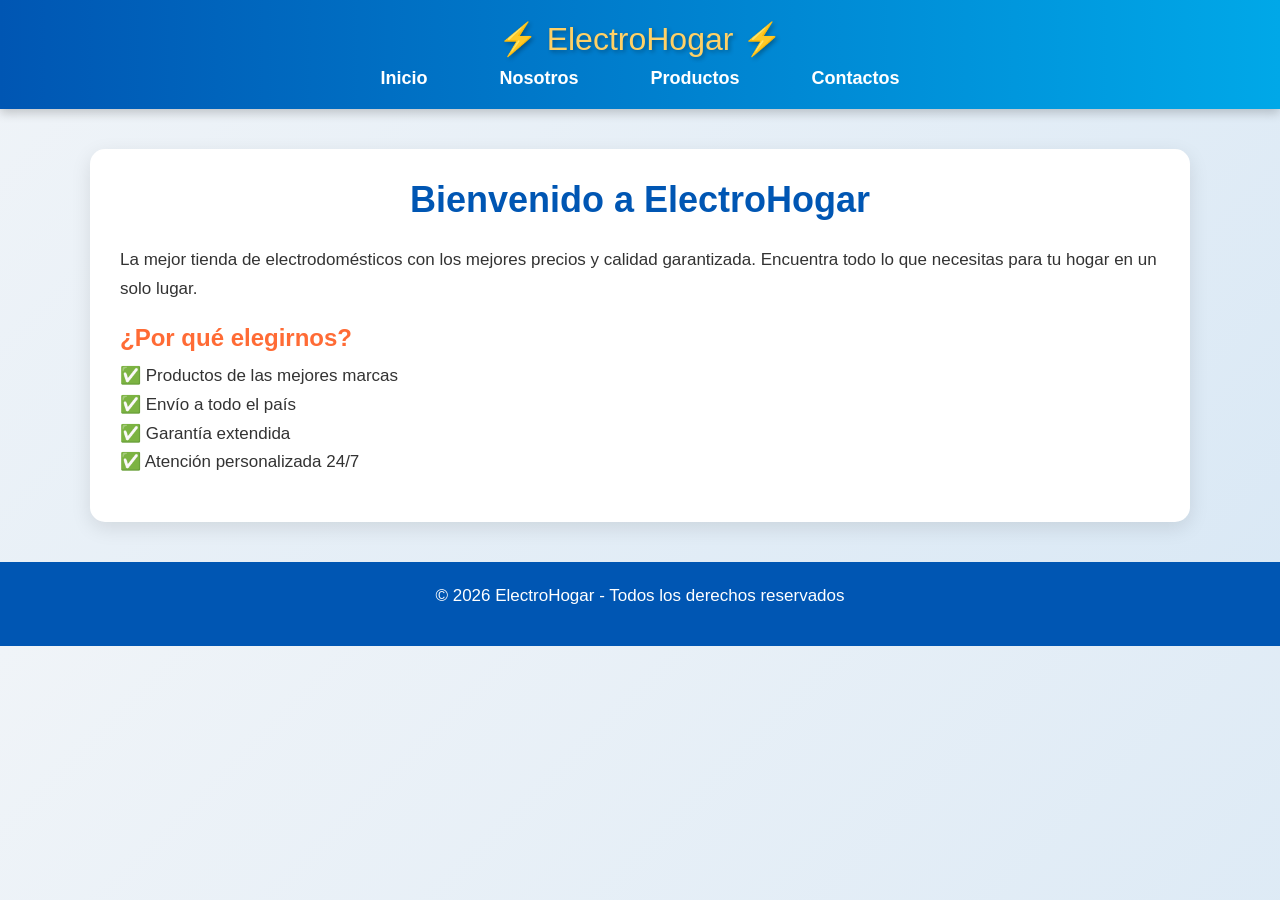
<file: index.html>
<!DOCTYPE html>
<html lang="es">
<head>
    <meta charset="UTF-8">
    <title>ElectroHogar - Inicio</title>
    <link rel="stylesheet" href="styles.css">
</head>
<body>
    <header>
        <div class="logo">⚡ ElectroHogar ⚡</div>
        <nav>
            <ul>
                <li><a href="index.html">Inicio</a></li>
                <li><a href="nosotros.html">Nosotros</a></li>
                <li><a href="productos.html">Productos</a></li>
                <li><a href="contactos.html">Contactos</a></li>
            </ul>
        </nav>
    </header>

    <main>
        <h1>Bienvenido a ElectroHogar</h1>
        <p>La mejor tienda de electrodomésticos con los mejores precios y calidad garantizada. 
           Encuentra todo lo que necesitas para tu hogar en un solo lugar.</p>
        
        <h2>¿Por qué elegirnos?</h2>
        <p>✅ Productos de las mejores marcas<br>
           ✅ Envío a todo el país<br>
           ✅ Garantía extendida<br>
           ✅ Atención personalizada 24/7</p>
    </main>

    <footer>
        <p>© 2026 ElectroHogar - Todos los derechos reservados</p>
    </footer>
</body>
</html>
</file>
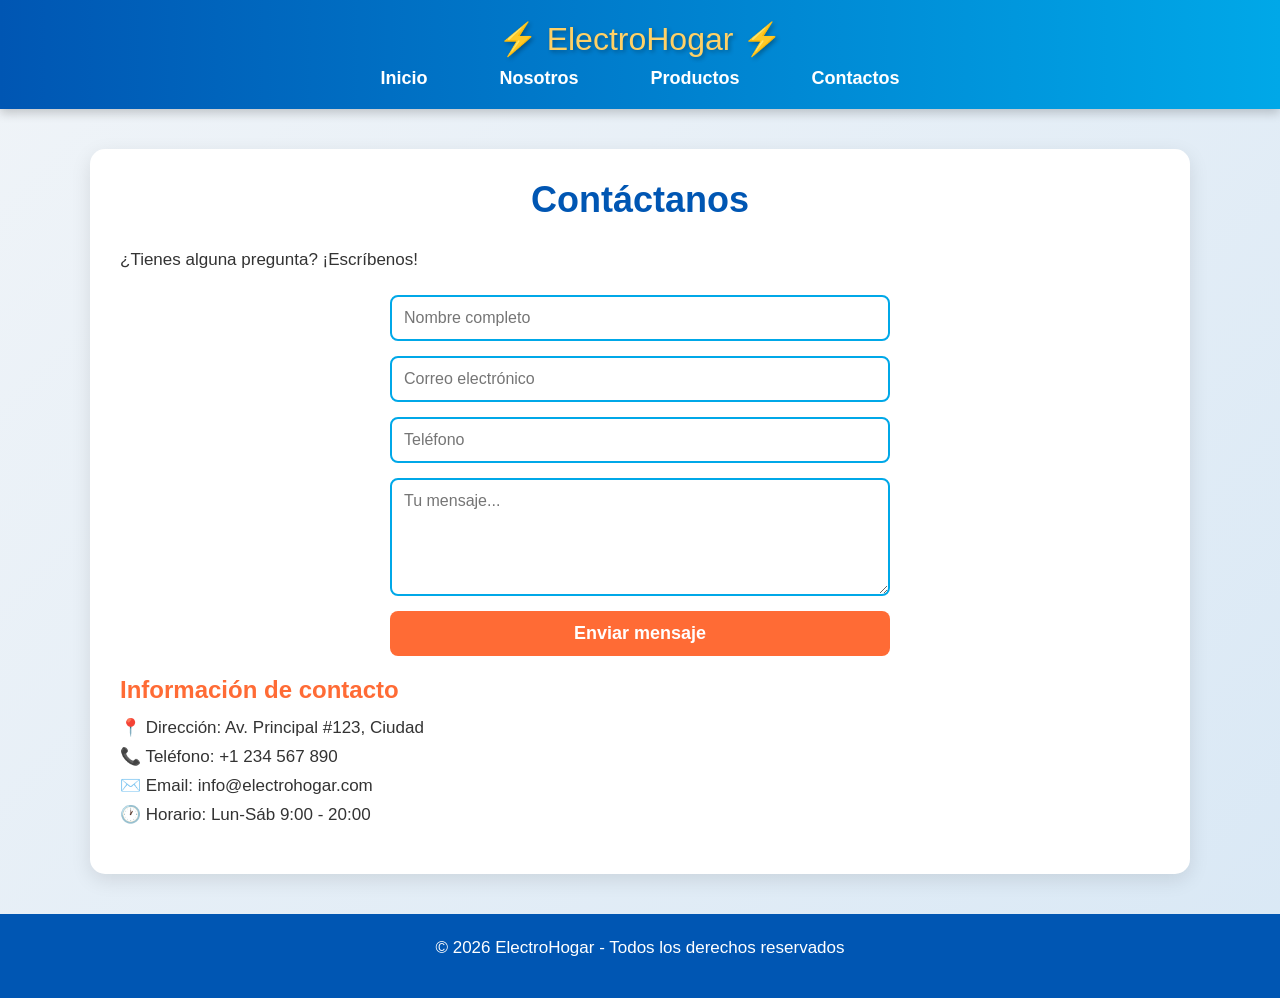
<file: contactos.html>
<!DOCTYPE html>
<html lang="es">
<head>
    <meta charset="UTF-8">
    <title>ElectroHogar - Contactos</title>
    <link rel="stylesheet" href="styles.css">
</head>
<body>
    <header>
        <div class="logo">⚡ ElectroHogar ⚡</div>
        <nav>
            <ul>
                <li><a href="index.html">Inicio</a></li>
                <li><a href="nosotros.html">Nosotros</a></li>
                <li><a href="productos.html">Productos</a></li>
                <li><a href="contactos.html">Contactos</a></li>
            </ul>
        </nav>
    </header>

    <main>
        <h1>Contáctanos</h1>
        <p>¿Tienes alguna pregunta? ¡Escríbenos!</p>

        <form>
            <input type="text" placeholder="Nombre completo" required>
            <input type="email" placeholder="Correo electrónico" required>
            <input type="tel" placeholder="Teléfono">
            <textarea rows="5" placeholder="Tu mensaje..." required></textarea>
            <button type="submit">Enviar mensaje</button>
        </form>

        <h2>Información de contacto</h2>
        <p>📍 Dirección: Av. Principal #123, Ciudad<br>
           📞 Teléfono: +1 234 567 890<br>
           ✉️ Email: info@electrohogar.com<br>
           🕐 Horario: Lun-Sáb 9:00 - 20:00</p>
    </main>

    <footer>
        <p>© 2026 ElectroHogar - Todos los derechos reservados</p>
    </footer>
</body>
</html>
</file>
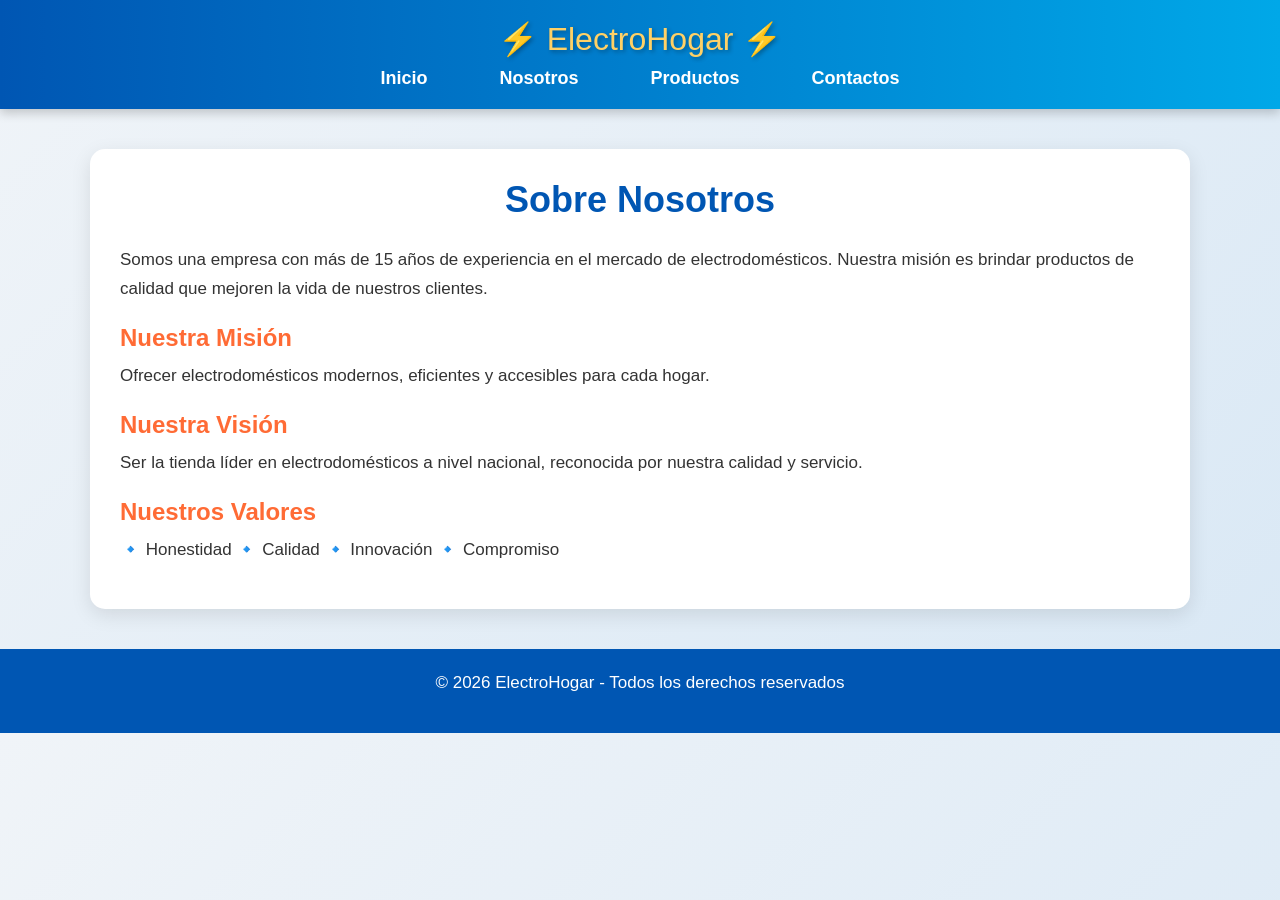
<file: nosotros.html>
<!DOCTYPE html>
<html lang="es">
<head>
    <meta charset="UTF-8">
    <title>ElectroHogar - Nosotros</title>
    <link rel="stylesheet" href="styles.css">
</head>
<body>
    <header>
        <div class="logo">⚡ ElectroHogar ⚡</div>
        <nav>
            <ul>
                <li><a href="index.html">Inicio</a></li>
                <li><a href="nosotros.html">Nosotros</a></li>
                <li><a href="productos.html">Productos</a></li>
                <li><a href="contactos.html">Contactos</a></li>
            </ul>
        </nav>
    </header>

    <main>
        <h1>Sobre Nosotros</h1>
        <p>Somos una empresa con más de 15 años de experiencia en el mercado de electrodomésticos. 
           Nuestra misión es brindar productos de calidad que mejoren la vida de nuestros clientes.</p>
        
        <h2>Nuestra Misión</h2>
        <p>Ofrecer electrodomésticos modernos, eficientes y accesibles para cada hogar.</p>
        
        <h2>Nuestra Visión</h2>
        <p>Ser la tienda líder en electrodomésticos a nivel nacional, reconocida por nuestra calidad y servicio.</p>
        
        <h2>Nuestros Valores</h2>
        <p>🔹 Honestidad 🔹 Calidad 🔹 Innovación 🔹 Compromiso</p>
    </main>

    <footer>
        <p>© 2026 ElectroHogar - Todos los derechos reservados</p>
    </footer>
</body>
</html>
</file>
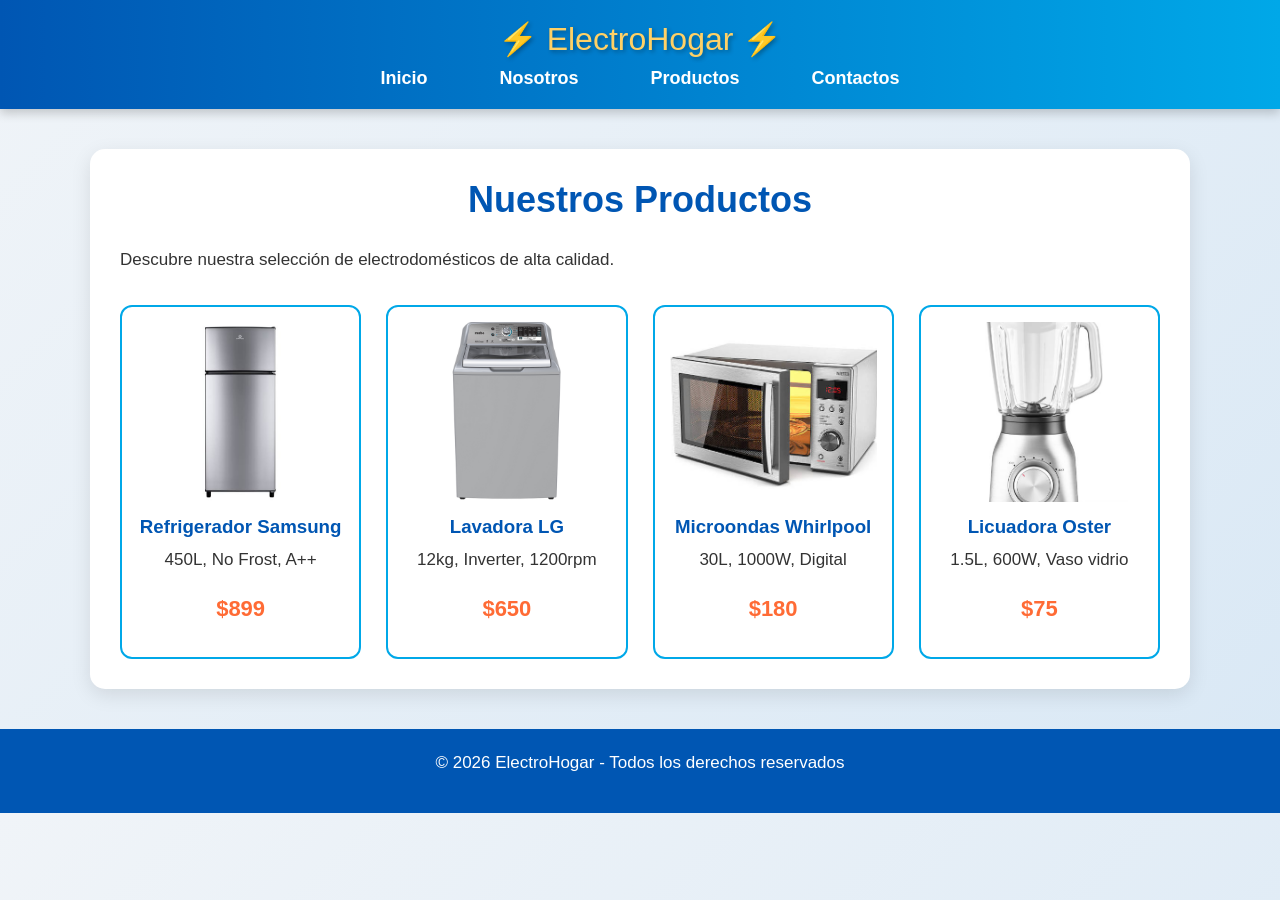
<file: productos.html>
<!DOCTYPE html>
<html lang="es">
<head>
    <meta charset="UTF-8">
    <title>ElectroHogar - Productos</title>
    <link rel="stylesheet" href="styles.css">
</head>
<body>
    <header>
        <div class="logo">⚡ ElectroHogar ⚡</div>
        <nav>
            <ul>
                <li><a href="index.html">Inicio</a></li>
                <li><a href="nosotros.html">Nosotros</a></li>
                <li><a href="productos.html">Productos</a></li>
                <li><a href="contactos.html">Contactos</a></li>
            </ul>
        </nav>
    </header>

    <main>
        <h1>Nuestros Productos</h1>
        <p>Descubre nuestra selección de electrodomésticos de alta calidad.</p>

        <div class="productos-grid">
            <div class="producto">
                <img src="img/refrigerador.jpg" alt="Refrigerador">
                <h3>Refrigerador Samsung</h3>
                <p>450L, No Frost, A++</p>
                <p class="precio">$899</p>
            </div>

            <div class="producto">
                <img src="img/lavadora.jpg" alt="Lavadora">
                <h3>Lavadora LG</h3>
                <p>12kg, Inverter, 1200rpm</p>
                <p class="precio">$650</p>
            </div>

            <div class="producto">
                <img src="img/microondas.jpg" alt="Microondas">
                <h3>Microondas Whirlpool</h3>
                <p>30L, 1000W, Digital</p>
                <p class="precio">$180</p>
            </div>

            <div class="producto">
                <img src="img/licuadora.jpg" alt="Licuadora">
                <h3>Licuadora Oster</h3>
                <p>1.5L, 600W, Vaso vidrio</p>
                <p class="precio">$75</p>
            </div>
        </div>
    </main>

    <footer>
        <p>© 2026 ElectroHogar - Todos los derechos reservados</p>
    </footer>
</body>
</html>
</file>
<file: styles.css>
* {
    margin: 0;
    padding: 0;
    box-sizing: border-box;
    font-family: 'Segoe UI', Tahoma, sans-serif;
}

body {
    background: linear-gradient(135deg, #f0f4f8 0%, #d9e8f5 100%);
    color: #333;
}

/* HEADER Y NAVEGACIÓN */
header {
    background: linear-gradient(90deg, #0056b3, #00a8e8);
    color: white;
    padding: 20px 0;
    box-shadow: 0 4px 10px rgba(0,0,0,0.2);
}

nav ul {
    display: flex;
    justify-content: center;
    list-style: none;
    gap: 40px;
}

nav a {
    color: white;
    text-decoration: none;
    font-weight: bold;
    font-size: 18px;
    padding: 8px 16px;
    border-radius: 20px;
    transition: all 0.3s;
}

nav a:hover {
    background: #ff6b35;
    transform: scale(1.1);
}

.logo {
    text-align: center;
    font-size: 32px;
    margin-bottom: 10px;
    color: #ffd166;
    text-shadow: 2px 2px 4px rgba(0,0,0,0.3);
}

/* CONTENIDO PRINCIPAL */
main {
    max-width: 1100px;
    margin: 40px auto;
    padding: 30px;
    background: white;
    border-radius: 15px;
    box-shadow: 0 6px 20px rgba(0,0,0,0.1);
}

h1 {
    color: #0056b3;
    text-align: center;
    margin-bottom: 25px;
    font-size: 36px;
}

h2 {
    color: #ff6b35;
    margin: 20px 0 10px;
}

p {
    line-height: 1.7;
    font-size: 17px;
    margin-bottom: 15px;
}

/* PRODUCTOS */
.productos-grid {
    display: grid;
    grid-template-columns: repeat(auto-fit, minmax(220px, 1fr));
    gap: 25px;
    margin-top: 30px;
}

.producto {
    background: #fff;
    border: 2px solid #00a8e8;
    border-radius: 12px;
    padding: 15px;
    text-align: center;
    transition: transform 0.3s, box-shadow 0.3s;
}

.producto:hover {
    transform: translateY(-8px);
    box-shadow: 0 10px 20px rgba(0,168,232,0.3);
}

.producto img {
    width: 100%;
    height: 180px;
    object-fit: cover;
    border-radius: 8px;
    margin-bottom: 10px;
}

.producto h3 {
    color: #0056b3;
    margin-bottom: 8px;
}

.producto .precio {
    color: #ff6b35;
    font-size: 22px;
    font-weight: bold;
}

/* FORMULARIO DE CONTACTO */
form {
    display: flex;
    flex-direction: column;
    gap: 15px;
    max-width: 500px;
    margin: 20px auto;
}

input, textarea {
    padding: 12px;
    border: 2px solid #00a8e8;
    border-radius: 8px;
    font-size: 16px;
}

input:focus, textarea:focus {
    outline: none;
    border-color: #ff6b35;
}

button {
    background: #ff6b35;
    color: white;
    padding: 12px;
    border: none;
    border-radius: 8px;
    font-size: 18px;
    font-weight: bold;
    cursor: pointer;
    transition: background 0.3s;
}

button:hover {
    background: #e55a2b;
}

/* FOOTER */
footer {
    background: #0056b3;
    color: white;
    text-align: center;
    padding: 20px;
    margin-top: 40px;
}
</file>
